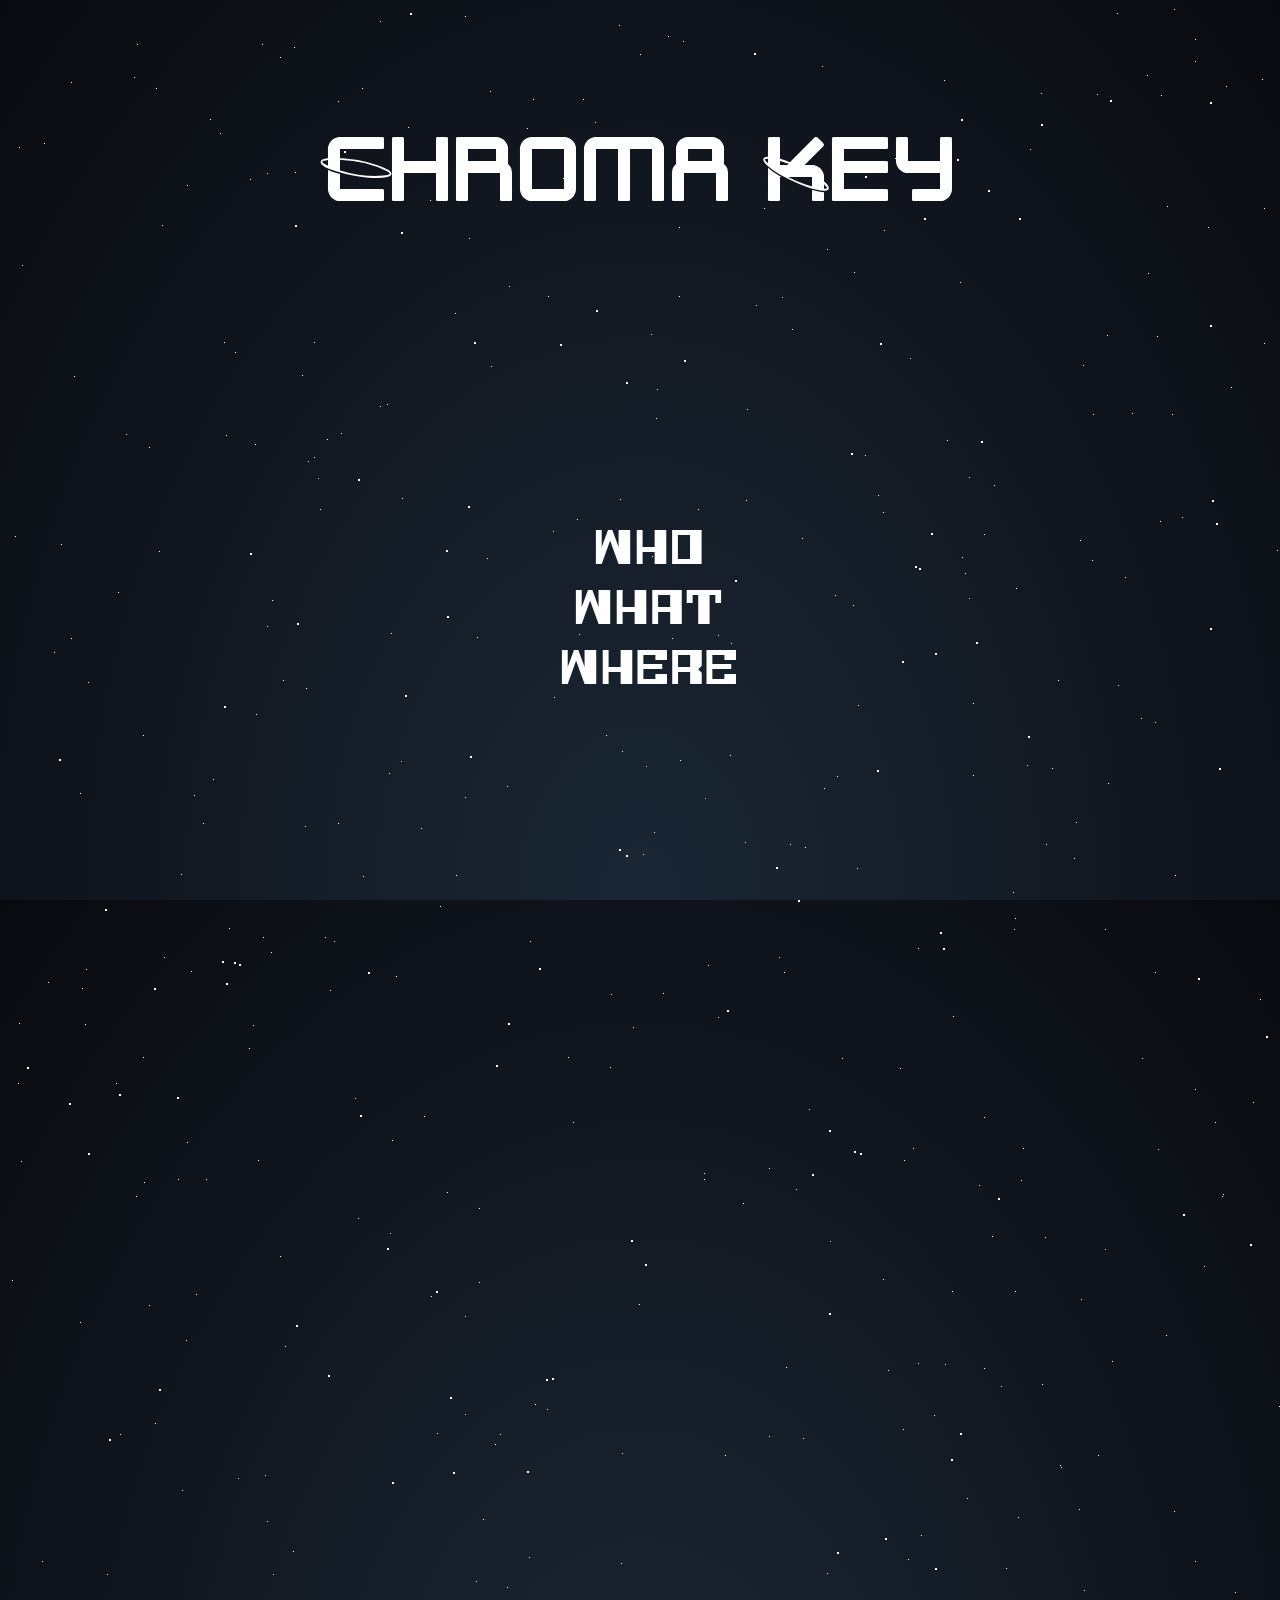
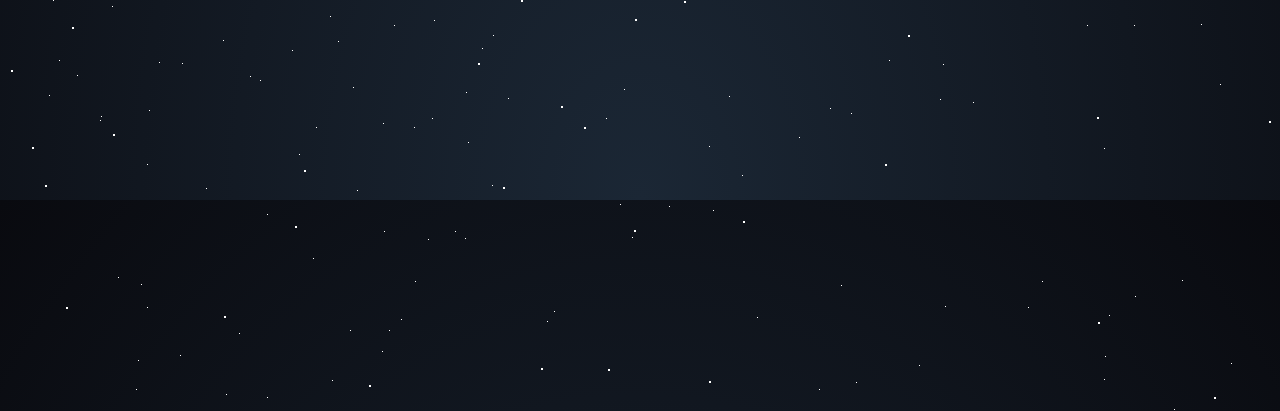
<file: index.html>
<!DOCTYPE html>
<!--[if lt IE 7]> <html class="lt-ie9 lt-ie8 lt-ie7"> <![endif]-->
<!--[if IE 7]>    <html class="lt-ie9 lt-ie8"> <![endif]-->
<!--[if IE 8]>    <html class="lt-ie9"> <![endif]-->
<!--[if gt IE 8]> <html class=" js no-flexbox canvas canvastext webgl no-touch geolocation postmessage websqldatabase indexeddb hashchange history draganddrop websockets rgba hsla multiplebgs backgroundsize borderimage borderradius boxshadow textshadow opacity cssanimations csscolumns cssgradients cssreflections csstransforms csstransforms3d csstransitions fontface generatedcontent video audio localstorage sessionstorage webworkers applicationcache svg inlinesvg smil svgclippaths"> <![endif]-->
<html>
	<head>
		<title >ChromaKey</title>
		<meta name="description" content ="ChromaKey website">
		<meta name="keywords" content="ChromaKey, Abertay">
		<link rel="stylesheet" href="index.css" type="text/css" />	
	</head>
	<body>
	<div id='stars'></div>
	<div id='stars2'></div>
	<div class ="title" id="ReturnButton">
		<button>
			Chroma Key
		</button>
	</div>
	</br>
	
	<div id="CurrentContent"></div>
	
	<script type="text/javascript" src="js/jquery-3.3.1.js"></script>
	<script type="text/javascript" src="js/index.js"></script>
	</body>
</html>
</file>
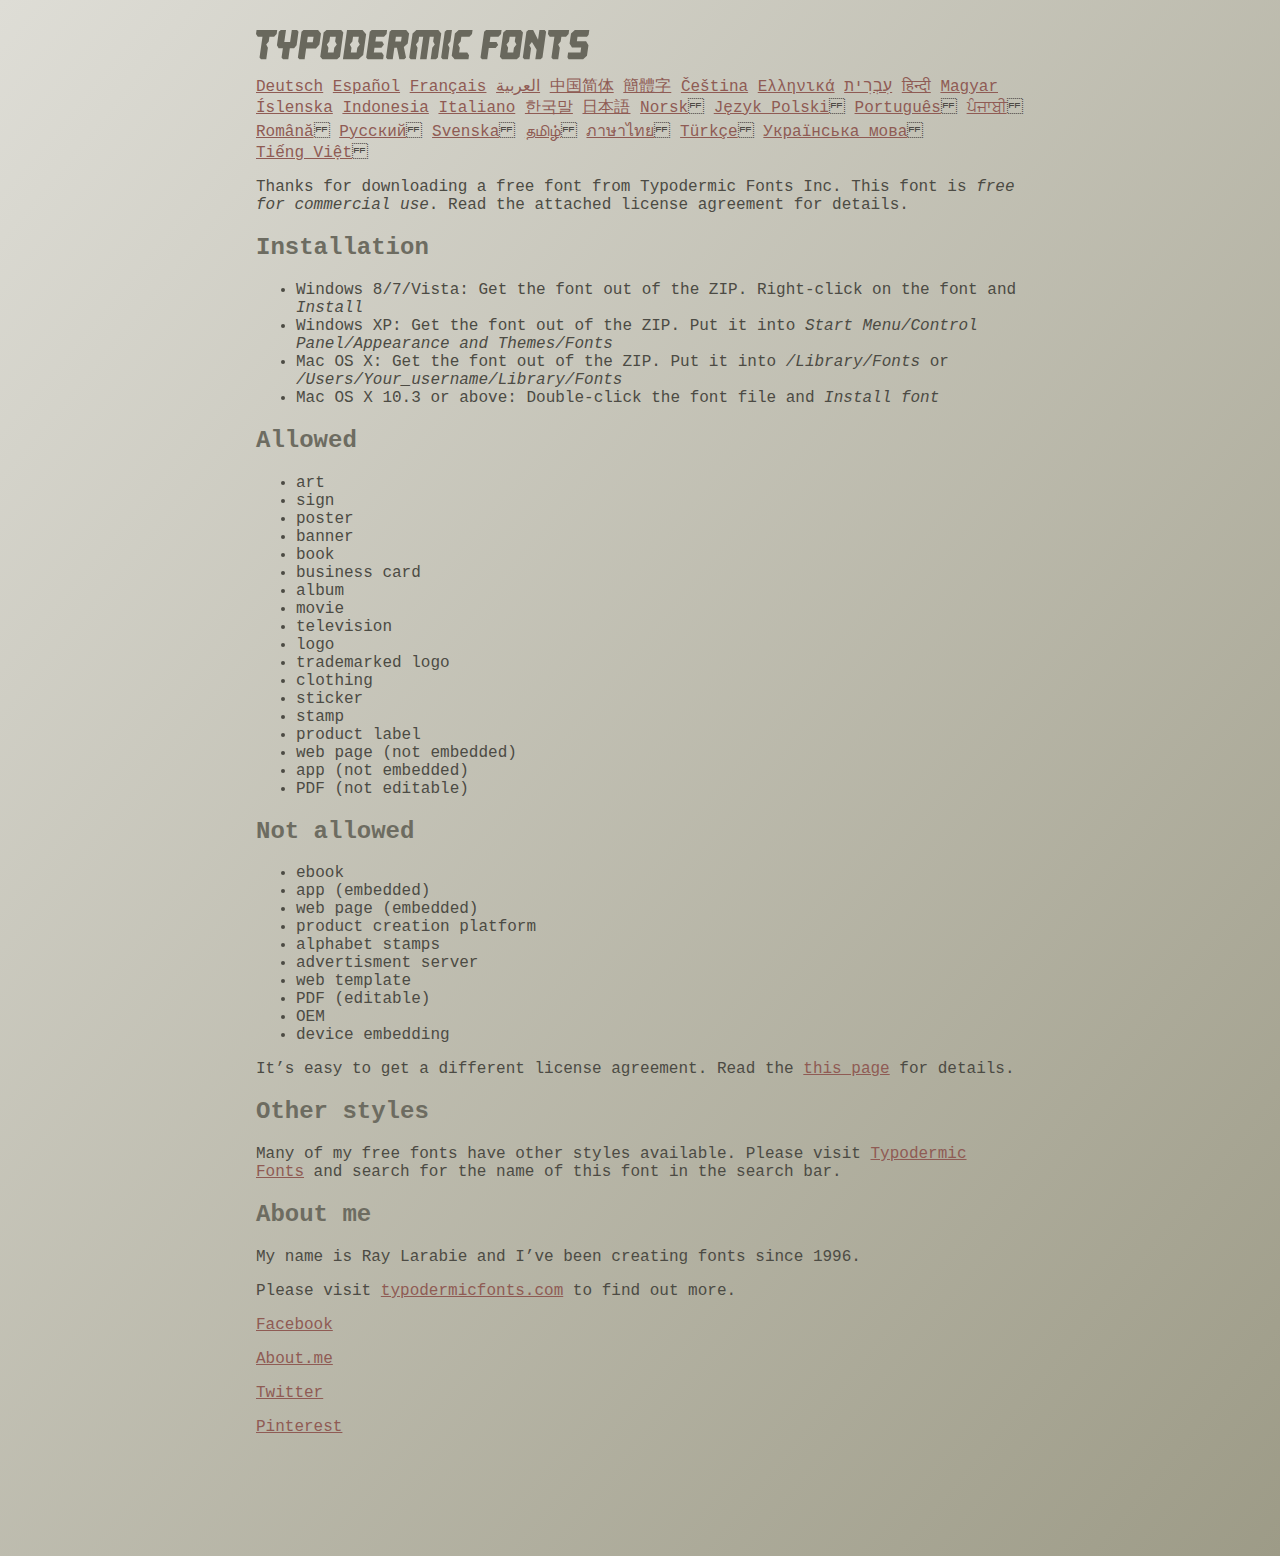
<file: fonts/read-this.html>
<head>
<meta http-equiv="Content-Type" content="text/html; charset=utf-8">
<title>Typodermic Fonts Inc. Freeware Font instructions 2014</title>
<style type="text/css">
body {
	margin:30px 20% 120px 20%;
	padding:0px;
	font-family:Consolas, Courier, sans-serif;
	color:#4c4b44;
	background-color:#c2c1b3;

/* IE10 Consumer Preview */ 
background-image: -ms-linear-gradient(top left, #DEDDD6 0%, #9D9B87 100%);

/* Mozilla Firefox */ 
background-image: -moz-linear-gradient(top left, #DEDDD6 0%, #9D9B87 100%);

/* Opera */ 
background-image: -o-linear-gradient(top left, #DEDDD6 0%, #9D9B87 100%);

/* Webkit (Safari/Chrome 10) */ 
background-image: -webkit-gradient(linear, left top, right bottom, color-stop(0, #DEDDD6), color-stop(1, #9D9B87));

/* Webkit (Chrome 11+) */ 
background-image: -webkit-linear-gradient(top left, #DEDDD6 0%, #9D9B87 100%);

/* W3C Markup, IE10 Release Preview */ 
background-image: linear-gradient(to bottom right, #DEDDD6 0%, #9D9B87 100%);

	}
h2 {color:#6d6c61;}
a {color:#8f5b54;}
a:hover {color:#ffffff; background-color:#9a998c;}
</style>
</head>

<body>

<svg width="350px" height="30px">
	<path fill="#69685D" d="M0,4.006L0.554,0h20.674l-0.553,4.006l-2.559,2.772h-4.688l-0.682,4.816l-2.515,3.026l1.663,3.07
		l-1.62,11.594H4.987l-1.448-1.79l2.94-20.716H1.791L0,4.006z"/>
	<path fill="#69685D" d="M35.8,0h5.285l1.408,1.791l-1.876,13.343l-2.515,3.111h-4.264l-1.534,11.04h-5.286l-1.449-1.79l1.322-9.25
		h-4.263l-1.705-3.111l1.875-13.343L24.76,0h5.242l-1.706,12.064h5.799L35.8,0z"/>
	<path fill="#69685D" d="M62.09,0l2.899,3.453L63.412,14.58l-3.496,3.962h-9.805l-1.491,10.742h-5.244l-1.493-1.79l3.625-25.704
		L47.469,0H62.09z M50.965,12.362h5.797l0.81-5.583h-5.799L50.965,12.362z"/>
	<path fill="#69685D" d="M64.256,26.642l3.367-24.041L70.523,0h14.664l2.132,2.601l-3.368,24.041l-2.856,2.643H66.431L64.256,26.642
		z M73.335,11.595l-2.514,3.026l1.663,3.07l-0.683,4.816H77.6l0.68-4.816l2.516-3.07l-1.663-3.026l0.681-4.816h-5.796L73.335,11.595
		z"/>
	<path fill="#69685D" d="M86.926,29.285L91.017,0h15.518l3.581,4.307l-2.899,20.673l-4.774,4.305H86.926z M96.345,11.595
		l-2.515,3.026l1.664,3.07l-0.683,4.816h5.798l0.681-4.816l2.516-3.07l-1.663-3.026l0.681-4.816h-5.796L96.345,11.595z"/>
	<path fill="#69685D" d="M127.114,29.285h-15.473l-1.492-1.79l3.624-25.704L115.731,0h15.389l-0.554,4.006l-2.557,2.772h-7.971
		l-0.684,4.816h6.906l1.662,3.026l-2.515,3.111h-6.905l-0.683,4.775h8.057l1.791,2.771L127.114,29.285z"/>
	<path fill="#69685D" d="M150.21,0l2.898,3.453l-1.405,9.977l-3.881,3.452l2.217,10.613l-1.748,1.79h-4.944l-2.387-11.553h-2.6
		l-1.622,11.553h-5.241l-1.493-1.79l3.624-25.704L135.588,0H150.21z M145.691,6.779h-5.796l-0.683,4.816h5.799L145.691,6.779z"/>
	<path fill="#69685D" d="M159.92,29.285h-5.242l-1.492-1.79l3.41-24.042L160.432,0h21.911l2.897,3.453l-3.409,24.042l-1.876,1.79
		h-5.284l1.617-11.594l2.517-3.07l-1.662-3.026l0.681-4.816h-4.092l-3.154,22.506h-6.522l3.155-22.506h-4.134l-0.683,4.816
		l-2.515,3.026l1.663,3.07L159.92,29.285z"/>
	<path fill="#69685D" d="M191.879,29.285h-5.244l-1.492-1.79l3.624-25.704L190.728,0h5.242l-1.619,11.595l-2.516,3.026l1.663,3.07
		L191.879,29.285z"/>
	<path fill="#69685D" d="M213.018,25.279l-0.554,4.006h-13.854l-2.899-3.494l3.156-22.338L202.702,0h13.854l-0.555,4.006
		l-2.558,2.772h-8.1l-0.683,4.816l-2.515,3.026l1.663,3.07l-0.683,4.816h8.1L213.018,25.279z"/>
	<path fill="#69685D" d="M226.007,29.285l-1.492-1.79l3.624-25.704L230.1,0h15.473l-0.554,4.006l-2.557,2.772h-8.058l-0.724,5.115
		h6.818l1.664,3.07l-2.557,3.11h-6.82l-1.535,11.211H226.007z"/>
	<path fill="#69685D" d="M243.903,26.642l3.368-24.041L250.17,0h14.663l2.131,2.601l-3.367,24.041l-2.855,2.643h-14.664
		L243.903,26.642z M252.983,11.595l-2.516,3.026l1.662,3.07l-0.681,4.816h5.796l0.684-4.816l2.515-3.07l-1.664-3.026l0.684-4.816
		h-5.798L252.983,11.595z"/>
	<path fill="#69685D" d="M280.639,19.822l-4.731-7.758l-2.516,3.069l1.662,3.069l-1.533,11.082h-5.244l-1.493-1.79l3.626-25.704
		L272.37,0h4.773l4.902,9.677L283.41,0h5.285l1.407,1.791l-3.623,25.704l-1.877,1.79h-5.285L280.639,19.822z"/>
	<path fill="#69685D" d="M291.926,4.006L292.48,0h20.674l-0.554,4.006l-2.557,2.772h-4.691l-0.681,4.816l-2.516,3.026l1.664,3.07
		l-1.621,11.594h-5.285l-1.451-1.79l2.942-20.716h-4.689L291.926,4.006z"/>
	<path fill="#69685D" d="M325.168,17.478h-9.209l-2.387-3.923l1.45-10.102L318.857,0h14.452l-0.682,4.86l-1.621,1.918h-9.506
		l-0.64,4.561h9.208l2.388,3.878l-1.493,10.572l-3.836,3.494h-14.579l-1.107-1.917l0.682-4.86h12.362L325.168,17.478z"/>
</svg>

<br>

<p translate="no">

<a href="http://translate.google.com/translate?hl=en&sl=en&tl=de&u=http://typodermicfonts.com/wp-content/uploads/2014/02/read-this.html&sandbox=0&usg=ALkJrhivq6___mill12Uw6fPvMWyJxstkw">Deutsch</a>

<a href="http://translate.google.com/translate?hl=en&sl=en&tl=es&u=http://typodermicfonts.com/wp-content/uploads/2014/02/read-this.html&sandbox=0&usg=ALkJrhjAt3cpinDeMTX6Ro8UcZFqaE8K5Q">Español</a>

<a href="http://translate.google.com/translate?hl=en&sl=en&tl=fr&u=http://typodermicfonts.com/wp-content/uploads/2014/02/read-this.html&sandbox=0&usg=ALkJrhjObLPhFyyhwigF-dBoOZ3eXYdDsw">Français</a>

<a href="http://translate.google.com/translate?hl=en&sl=en&tl=ar&u=http://typodermicfonts.com/wp-content/uploads/2014/02/read-this.html&sandbox=0&usg=ALkJrhg2hs-st3zodt-AjmoeuPHfyJsTEg">العربية</a>

<a href="http://translate.google.com/translate?hl=en&sl=en&tl=zh-CN&u=http://typodermicfonts.com/wp-content/uploads/2014/02/read-this.html&sandbox=0&usg=ALkJrhiilVnjG1Ks0DN7UyRqbKExhxAT-Q">中国简体</a>

<a href="http://translate.google.com/translate?hl=en&sl=en&tl=zh-TW&u=http://typodermicfonts.com/wp-content/uploads/2014/02/read-this.html&sandbox=0&usg=ALkJrhiSCPRAYToARlHI4kxIK9eCIFKQhw">簡體字</a>

<a href="http://translate.google.com/translate?hl=en&sl=en&tl=cs&u=http://typodermicfonts.com/wp-content/uploads/2014/02/read-this.html&sandbox=0&usg=ALkJrhj3z2HOOmCXLT-ApYW2SCeBvTGvTA">Čeština</a>

<a href="http://translate.google.com/translate?hl=en&sl=en&tl=el&u=http://typodermicfonts.com/wp-content/uploads/2014/02/read-this.html&sandbox=0&usg=ALkJrhhoORG-43TvZ2NVrll3T0oyOZE0VA">Ελληνικά</a>

<a href="http://translate.google.com/translate?hl=en&sl=en&tl=iw&u=http://typodermicfonts.com/wp-content/uploads/2014/02/read-this.html&sandbox=0&usg=ALkJrhiP4kLXdDxVNuV6-9tHJ8Tbt-1xKw">עִבְרִית</a>

<a href="http://translate.google.com/translate?hl=en&sl=en&tl=hi&u=http://typodermicfonts.com/wp-content/uploads/2014/02/read-this.html&sandbox=0&usg=ALkJrhhJmUufReWrMTSaGKPPOqV7q5jpGQ">हिन्दी</a>

<a href="http://translate.google.com/translate?hl=en&sl=en&tl=hu&u=http://typodermicfonts.com/wp-content/uploads/2014/02/read-this.html&sandbox=0&usg=ALkJrhgfcL_UwP3jkr6Vvq35rkhETFuTug">Magyar</a>

<a href="http://translate.google.com/translate?hl=en&sl=en&tl=is&u=http://typodermicfonts.com/wp-content/uploads/2014/02/read-this.html&sandbox=0&usg=ALkJrhjpK9lELyRP50Vv3RNgqCJDb6d-GQ">Íslenska</a>

<a href="http://translate.google.com/translate?hl=en&sl=en&tl=id&u=http://typodermicfonts.com/wp-content/uploads/2014/02/read-this.html&sandbox=0&usg=ALkJrhiExV3gmyXBUVqcwNiGiUWQSRrgIQ">Indonesia</a>

<a href="http://translate.google.com/translate?hl=en&sl=en&tl=it&u=http://typodermicfonts.com/wp-content/uploads/2014/02/read-this.html&sandbox=0&usg=ALkJrhgMr2_uulaLYRSFz8C34rtcbN6XEg">Italiano</a>

<a href="http://translate.google.com/translate?hl=en&sl=en&tl=ko&u=http://typodermicfonts.com/wp-content/uploads/2014/02/read-this.html&sandbox=0&usg=ALkJrhhl_nNXiOMIiBERq879UXH1XYfZGw">한국말</a>

<a href="http://translate.google.com/translate?hl=en&ie=UTF8&prev=_t&sl=en&tl=ja&u=http://typodermicfonts.com/wp-content/uploads/2014/02/read-this.html&sandbox=0&usg=ALkJrhi2FvSFgSUub72-Sq2moIRAosCiLA">日本語</a>

<a href="http://translate.google.com/translate?hl=en&sl=en&tl=no&u=http://typodermicfonts.com/wp-content/uploads/2014/02/read-this.html&sandbox=0&usg=ALkJrhhnf9AGd5hfxwA04e1w-tfYPha1ww">Norsk</a>
<a href="http://translate.google.com/translate?hl=en&sl=en&tl=pl&u=http://typodermicfonts.com/wp-content/uploads/2014/02/read-this.html&sandbox=0&usg=ALkJrhjZTe5eJRrZffLe0zgqEHPrMb8pOQ">Język&nbsp;Polski</a>
<a href="http://translate.google.com/translate?hl=en&sl=en&tl=pt-BR&u=http://typodermicfonts.com/wp-content/uploads/2014/02/read-this.html&sandbox=0&usg=ALkJrhg-zp3i6AcZCv02ONjZ5YvkcCFDBw">Português</a>
<a href="http://translate.google.com/translate?hl=en&sl=en&tl=pa&u=http://typodermicfonts.com/wp-content/uploads/2014/02/read-this.html&sandbox=0&usg=ALkJrhhPEMoYvW59_DJT7y6fxgG2IMh23A">ਪੰਜਾਬੀ</a>
<a href="http://translate.google.com/translate?hl=en&sl=en&tl=ro&u=http://typodermicfonts.com/wp-content/uploads/2014/02/read-this.html&sandbox=0&usg=ALkJrhgD0R8zxuQQh-YmFpQTJdvjhAYm2A">Română</a>
<a href="http://translate.google.com/translate?hl=en&sl=en&tl=ru&u=http://typodermicfonts.com/wp-content/uploads/2014/02/read-this.html&sandbox=0&usg=ALkJrhgI6c7Pd-FCcipT4xc2NPTefj5JJg">Русский</a>
<a href="http://translate.google.com/translate?hl=en&sl=en&tl=sv&u=http://typodermicfonts.com/wp-content/uploads/2014/02/read-this.html&sandbox=0&usg=ALkJrhhA8gW_-rjCbZQ5TK46zFMB3_StEQ">Svenska</a>
<a href="http://translate.google.com/translate?hl=en&sl=en&tl=ta&u=http://typodermicfonts.com/wp-content/uploads/2014/02/read-this.html&sandbox=0&usg=ALkJrhiwxxCEPzu3pHBXP-fbTZaOzYqe3g">தமிழ்</a>
<a href="http://translate.google.com/translate?hl=en&sl=en&tl=th&u=http://typodermicfonts.com/wp-content/uploads/2014/02/read-this.html&sandbox=0&usg=ALkJrhjP1N1DRUB1M81k5mi5KnRtt5C2-Q">ภาษาไทย</a>
<a href="http://translate.google.com/translate?hl=en&sl=en&tl=tr&u=http://typodermicfonts.com/wp-content/uploads/2014/02/read-this.html&sandbox=0&usg=ALkJrhiTYbD039OWznCcGyQnMy89_v-1gA">Türkçe</a>
<a href="http://translate.google.com/translate?hl=en&sl=en&tl=uk&u=http%3A%2F%2Ftypodermicfonts.com%2Fwp-content%2Fuploads%2F2014%2F02%2Fread-this.html">Українська&nbsp;мова</a>
<a href="http://translate.google.com/translate?hl=en&sl=en&tl=vi&u=http://typodermicfonts.com/wp-content/uploads/2014/02/read-this.html&sandbox=0&usg=ALkJrhirTQPOLCZognLpxOvJQT_158y07A">Tiếng&nbsp;Việt</a>
</p>


<p>Thanks for downloading a free font from <span translate="no">Typodermic Fonts Inc.</span> This font is <em>free for commercial use</em>. Read the attached license agreement for details.</p>


<h2>Installation</h2>

<ul>
<li>Windows 8/7/Vista: Get the font out of the ZIP. Right-click on the font and <em>Install</em>
<li>Windows XP: Get the font out of the ZIP. Put it into <cite translate="no">Start Menu/Control Panel/Appearance and Themes/Fonts</cite>
<li>Mac OS X: Get the font out of the ZIP. Put it into <cite translate="no">/Library/Fonts</cite> or <cite translate="no">/Users/Your_username/Library/Fonts</cite>
<li>Mac OS X 10.3 or above: Double-click the font file and <em>Install font</em>
</ul>


<h2>Allowed</h2>

<ul>
<li>art
<li>sign
<li>poster
<li>banner
<li>book
<li>business card
<li>album
<li>movie
<li>television
<li>logo
<li>trademarked logo
<li>clothing
<li>sticker
<li>stamp
<li>product label
<li>web page (not embedded)
<li>app (not embedded)
<li>PDF (not editable)
</ul>

<h2>Not allowed</h2>

<ul>
<li>ebook
<li>app (embedded)
<li>web page (embedded)
<li>product creation platform
<li>alphabet stamps
<li>advertisment server
<li>web template
<li>PDF (editable)
<li>OEM
<li>device embedding
</ul>

<p>It&rsquo;s easy to get a different license agreement. Read the <a href="http://typodermicfonts.com/custom/">this page</a> for details.</p>

<h2>Other styles</h2>

<p>Many of my free fonts have other styles available. Please visit <a href="http://typodermicfonts.com">Typodermic Fonts</a> and search for the name of this font in the search bar.</p>


<h2>About me</h2>

<p>My name is <span translate="no">Ray Larabie</span> and I&rsquo;ve been creating fonts since 1996.</p>

<p>Please visit <a href="http://typodermicfonts.com">typodermicfonts.com</a> to find out more.</p>

<p translate="no"><a href="https://www.facebook.com/pages/Typodermic-Fonts/7153899975">Facebook</a></p>
<p translate="no"><a href="http://about.me/raylarabie/#">About.me</a></p>
<p translate="no"><p><a href="https://twitter.com/typodermic">Twitter</a></p>
<p translate="no"><p><a href="http://www.pinterest.com/plywood747/">Pinterest</a></p>

</body>
</file>
<file: index.css>
* //css reset
{
	margin: 0;
    padding: 0;
    border: 0;
    outline: 0;
    font-size: 100%;
    vertical-align: baseline;
    background: transparent;
	box-sizing: inherit;
	max-width:960px;
}

@font-face{
	font-family:SFOuterLimitsUpright;
	src:url(fonts/SFOuterLimitsUpright.ttf);
}

@font-face{
	font-family:galaxymonkey;
	src:url(fonts/galax___.ttf);
}

@font-face{
	font-family:Friz;
	src:url(fonts/Friz_Quadrata_Std_Regular.otf);
}

p{
	margin-left:10%; 
	margin-right:10%; 
	font-family:Friz;
}

div{
	font-family:Friz;
}

h1{
	font-size: 200%;
	text-align:center;
	max-width:960px;
	margin:auto;
}

.logo{
	border-radius:50%;
	display: block;
    margin-left: auto;
    margin-right: auto;
}

.title{
	padding-top:10%;
	font-family:SFOuterLimitsUpright;
	color:white;
	text-decoration: none;
	font-size: 600%;
	text-align:center;
	max-width:960px;
	margin:auto;
}
   
.title:hover{
	color:grey;
} 


html {
  height: 100%;
  background: radial-gradient(ellipse at bottom, #1b2735 0%, #090a0f 100%);
  overflow: hidden;
  will-change: transform;
}

#stars {
  width: 1px;
  height: 1px;
  background: transparent;
  box-shadow: 330px 93px #FFF , 675px 33px #FFF , 1776px 1015px #FFF , 1848px 341px #FFF , 1245px 1094px #FFF , 1416px 1082px #FFF , 722px 747px #FFF , 1755px 1629px #FFF , 1358px 159px #FFF , 986px 477px #FFF , 1445px 395px #FFF , 1109px 5px #FFF , 475px 1511px #FFF , 1820px 1369px #FFF , 1702px 85px #FFF , 875px 504px #FFF , 1187px 1553px #FFF , 139px 1899px #FFF , 1928px 1012px #FFF , 1418px 1844px #FFF , 1096px 1740px #FFF , 795px 1430px #FFF , 1288px 1791px #FFF , 188px 1286px #FFF , 170px 1171px #FFF , 272px 1248px #FFF , 1631px 152px #FFF , 1829px 1666px #FFF , 46px 644px #FFF , 74px 980px #FFF , 457px 1830px #FFF , 1609px 453px #FFF , 546px 689px #FFF , 971px 1177px #FFF , 1645px 1985px #FFF , 1692px 737px #FFF , 400px 119px #FFF , 36px 135px #FFF , 1843px 1336px #FFF , 875px 1271px #FFF , 771px 949px #FFF , 136px 1174px #FFF , 1252px 991px #FFF , 1419px 1155px #FFF , 1864px 1482px #FFF , 959px 1490px #FFF , 53px 536px #FFF , 1690px 140px #FFF , 384px 1132px #FFF , 1166px 1px #FFF , 1377px 1862px #FFF , 2000px 245px #FFF , 1100px 775px #FFF , 1053px 1459px #FFF , 1793px 1415px #FFF , 345px 1679px #FFF , 482px 83px #FFF , 788px 1181px #FFF , 1545px 975px #FFF , 896px 1152px #FFF , 349px 1782px #FFF , 1640px 340px #FFF , 264px 592px #FFF , 178px 1332px #FFF , 212px 125px #FFF , 661px 1798px #FFF , 1947px 837px #FFF , 1394px 1920px #FFF , 1914px 1164px #FFF , 287px 164px #FFF , 492px 1426px #FFF , 774px 289px #FFF , 519px 120px #FFF , 954px 549px #FFF , 1196px 1258px #FFF , 1732px 1027px #FFF , 976px 1109px #FFF , 843px 1705px #FFF , 1996px 1833px #FFF , 1612px 1081px #FFF , 876px 222px #FFF , 300px 453px #FFF , 1847px 1973px #FFF , 1346px 1416px #FFF , 1416px 1503px #FFF , 1342px 1530px #FFF , 1340px 277px #FFF , 174px 1482px #FFF , 870px 487px #FFF , 407px 1873px #FFF , 1703px 486px #FFF , 1869px 137px #FFF , 1274px 467px #FFF , 1167px 867px #FFF , 1013px 1172px #FFF , 1746px 1381px #FFF , 1139px 67px #FFF , 1426px 1677px #FFF , 1894px 798px #FFF , 72px 1314px #FFF , 286px 39px #FFF , 814px 58px #FFF , 1496px 1215px #FFF , 1724px 1121px #FFF , 539px 1913px #FFF , 1937px 307px #FFF , 13px 1153px #FFF , 1868px 967px #FFF , 1425px 1119px #FFF , 1820px 998px #FFF , 1412px 938px #FFF , 707px 148px #FFF , 545px 523px #FFF , 583px 190px #FFF , 141px 1297px #FFF , 7px 528px #FFF , 913px 1527px #FFF , 1852px 439px #FFF , 651px 165px #FFF , 794px 530px #FFF , 525px 91px #FFF , 1981px 1007px #FFF , 457px 1406px #FFF , 1364px 1718px #FFF , 110px 1869px #FFF , 250px 1152px #FFF , 294px 367px #FFF , 1851px 1131px #FFF , 1350px 1937px #FFF , 1344px 134px #FFF , 1707px 1948px #FFF , 932px 1691px #FFF , 1621px 1307px #FFF , 1005px 884px #FFF , 447px 1823px #FFF , 1975px 317px #FFF , 521px 1549px #FFF , 902px 350px #FFF , 1894px 1388px #FFF , 624px 1829px #FFF , 710px 1009px #FFF , 1974px 96px #FFF , 1745px 1961px #FFF , 1898px 1965px #FFF , 784px 321px #FFF , 1765px 1043px #FFF , 1466px 528px #FFF , 539px 1401px #FFF , 1096px 1971px #FFF , 474px 1640px #FFF , 1329px 650px #FFF , 130px 1952px #FFF , 1331px 832px #FFF , 173px 866px #FFF , 540px 288px #FFF , 748px 297px #FFF , 1613px 1311px #FFF , 154px 217px #FFF , 880px 1362px #FFF , 1256px 200px #FFF , 322px 982px #FFF , 1019px 757px #FFF , 1117px 569px #FFF , 308px 1719px #FFF , 141px 1702px #FFF , 1924px 1972px #FFF , 439px 1184px #FFF , 259px 165px #FFF , 221px 920px #FFF , 849px 860px #FFF , 99px 1566px #FFF , 263px 944px #FFF , 1212px 1676px #FFF , 723px 635px #FFF , 230px 1470px #FFF , 1995px 1212px #FFF , 1424px 1571px #FFF , 1827px 42px #FFF , 179px 177px #FFF , 63px 74px #FFF , 1788px 535px #FFF , 1876px 605px #FFF , 1789px 47px #FFF , 697px 790px #FFF , 1886px 1439px #FFF , 782px 836px #FFF , 1386px 521px #FFF , 133px 1876px #FFF , 1614px 3px #FFF , 575px 91px #FFF , 1539px 1260px #FFF , 1398px 388px #FFF , 546px 1903px #FFF , 376px 1823px #FFF , 257px 1467px #FFF , 1384px 1262px #FFF , 1698px 242px #FFF , 156px 949px #FFF , 1214px 1188px #FFF , 202px 111px #FFF , 1833px 1638px #FFF , 571px 626px #FFF , 1762px 278px #FFF , 671px 288px #FFF , 1749px 1px #FFF , 1613px 1758px #FFF , 565px 1114px #FFF , 1774px 79px #FFF , 231px 1925px #FFF , 1679px 1966px #FFF , 1835px 1763px #FFF , 649px 381px #FFF , 381px 765px #FFF , 383px 625px #FFF , 354px 80px #FFF , 14px 257px #FFF , 1871px 778px #FFF , 151px 543px #FFF , 1769px 968px #FFF , 310px 470px #FFF , 78px 961px #FFF , 1873px 611px #FFF , 1317px 561px #FFF , 655px 985px #FFF , 1934px 944px #FFF , 735px 1195px #FFF , 198px 1171px #FFF , 479px 550px #FFF , 1931px 1315px #FFF , 664px 630px #FFF , 961px 469px #FFF , 1531px 139px #FFF , 483px 358px #FFF , 499px 778px #FFF , 1355px 228px #FFF , 1454px 1986px #FFF , 1376px 756px #FFF , 458px 1684px #FFF , 1925px 1140px #FFF , 1150px 1141px #FFF , 819px 241px #FFF , 330px 815px #FFF , 1790px 1901px #FFF , 104px 1598px #FFF , 587px 114px #FFF , 1799px 6px #FFF , 1976px 545px #FFF , 527px 1396px #FFF , 379px 396px #FFF , 1798px 627px #FFF , 500px 1690px #FFF , 423px 1288px #FFF , 1140px 265px #FFF , 1503px 811px #FFF , 317px 929px #FFF , 471px 1200px #FFF , 834px 1050px #FFF , 1633px 507px #FFF , 1571px 111px #FFF , 1133px 710px #FFF , 1007px 1283px #FFF , 1033px 85px #FFF , 791px 1729px #FFF , 151px 1654px #FFF , 245px 1017px #FFF , 259px 1989px #FFF , 816px 780px #FFF , 1099px 327px #FFF , 284px 1642px #FFF , 1073px 1291px #FFF , 216px 334px #FFF , 306px 334px #FFF , 1790px 707px #FFF , 1933px 1100px #FFF , 45px 1592px #FFF , 1164px 406px #FFF , 460px 1734px #FFF , 1511px 554px #FFF , 1983px 543px #FFF , 1511px 694px #FFF , 1977px 720px #FFF , 457px 789px #FFF , 1089px 86px #FFF , 1689px 538px #FFF , 660px 28px #FFF , 1174px 1872px #FFF , 322px 1608px #FFF , 635px 846px #FFF , 1847px 1460px #FFF , 1037px 1229px #FFF , 248px 706px #FFF , 1381px 603px #FFF , 205px 771px #FFF , 1394px 1507px #FFF , 1346px 431px #FFF , 1851px 1605px #FFF , 1881px 530px #FFF , 1575px 445px #FFF , 612px 1796px #FFF , 312px 501px #FFF , 1632px 987px #FFF , 900px 1551px #FFF , 822px 1700px #FFF , 1862px 961px #FFF , 285px 1543px #FFF , 1751px 1370px #FFF , 1676px 1155px #FFF , 1984px 1144px #FFF , 129px 36px #FFF , 381px 1922px #FFF , 77px 1016px #FFF , 499px 1579px #FFF , 905px 1140px #FFF , 1374px 1723px #FFF , 92px 1712px #FFF , 386px 1617px #FFF , 350px 1210px #FFF , 1223px 1955px #FFF , 1779px 1533px #FFF , 259px 1513px #FFF , 937px 1356px #FFF , 672px 752px #FFF , 1010px 1509px #FFF , 1286px 1388px #FFF , 393px 1911px #FFF , 560px 1049px #FFF , 1535px 1318px #FFF , 457px 1308px #FFF , 1126px 1617px #FFF , 72px 785px #FFF , 1937px 336px #FFF , 461px 230px #FFF , 63px 630px #FFF , 1200px 219px #FFF , 1559px 1499px #FFF , 305px 1850px #FFF , 1134px 1050px #FFF , 139px 1756px #FFF , 850px 697px #FFF , 737px 834px #FFF , 1953px 958px #FFF , 1429px 676px #FFF , 827px 587px #FFF , 632px 46px #FFF , 829px 768px #FFF , 1483px 1546px #FFF , 110px 584px #FFF , 448px 867px #FFF , 1124px 405px #FFF , 148px 80px #FFF , 1818px 496px #FFF , 778px 1359px #FFF , 330px 1633px #FFF , 393px 753px #FFF , 1514px 1397px #FFF , 935px 1656px #FFF , 1599px 184px #FFF , 291px 1746px #FFF , 424px 1710px #FFF , 1603px 183px #FFF , 1808px 911px #FFF , 1683px 1688px #FFF , 797px 839px #FFF , 1468px 986px #FFF , 215px 1632px #FFF , 93px 1708px #FFF , 1075px 357px #FFF , 1855px 1537px #FFF , 1022px 141px #FFF , 108px 1075px #FFF , 1449px 1080px #FFF , 756px 200px #FFF , 598px 1710px #FFF , 1609px 469px #FFF , 738px 492px #FFF , 135px 1049px #FFF , 1090px 1447px #FFF , 34px 1553px #FFF , 333px 425px #FFF , 961px 590px #FFF , 80px 674px #FFF , 1254px 71px #FFF , 413px 820px #FFF , 1379px 1772px #FFF , 1708px 719px #FFF , 1079px 1617px #FFF , 612px 491px #FFF , 447px 305px #FFF , 1331px 1607px #FFF , 1149px 328px #FFF , 700px 957px #FFF , 643px 326px #FFF , 1848px 853px #FFF , 1008px 580px #FFF , 297px 818px #FFF , 1034px 1376px #FFF , 555px 170px #FFF , 1097px 921px #FFF , 1152px 513px #FFF , 1223px 379px #FFF , 1313px 850px #FFF , 1347px 331px #FFF , 1147px 714px #FFF , 242px 1668px #FFF , 416px 1108px #FFF , 1269px 542px #FFF , 1577px 212px #FFF , 1341px 1315px #FFF , 1346px 745px #FFF , 598px 727px #FFF , 41px 1687px #FFF , 1698px 1346px #FFF , 937px 1898px #FFF , 1568px 1206px #FFF , 1949px 372px #FFF , 1549px 1896px #FFF , 1076px 1582px #FFF , 696px 1165px #FFF , 1366px 1939px #FFF , 1987px 1821px #FFF , 1991px 41px #FFF , 1970px 618px #FFF , 1446px 1492px #FFF , 1174px 509px #FFF , 1479px 313px #FFF , 141px 439px #FFF , 1104px 1353px #FFF , 1478px 200px #FFF , 1953px 1943px #FFF , 1275px 1663px #FFF , 926px 1407px #FFF , 66px 368px #FFF , 1187px 31px #FFF , 1166px 1503px #FFF , 1787px 1110px #FFF , 254px 36px #FFF , 776px 964px #FFF , 1110px 677px #FFF , 1637px 761px #FFF , 1072px 532px #FFF , 965px 767px #FFF , 1896px 1910px #FFF , 569px 511px #FFF , 1281px 180px #FFF , 1020px 1899px #FFF , 1449px 1602px #FFF , 471px 1274px #FFF , 1819px 1995px #FFF , 1038px 836px #FFF , 135px 727px #FFF , 1590px 390px #FFF , 1097px 1241px #FFF , 1286px 294px #FFF , 1227px 1584px #FFF , 1353px 519px #FFF , 1391px 219px #FFF , 1215px 1186px #FFF , 1878px 1495px #FFF , 1764px 107px #FFF , 469px 629px #FFF , 324px 1972px #FFF , 1159px 198px #FFF , 186px 787px #FFF , 895px 1421px #FFF , 1546px 957px #FFF , 1097px 1948px #FFF , 179px 1134px #FFF , 10px 1075px #FFF , 1453px 1872px #FFF , 1963px 334px #FFF , 172px 1947px #FFF , 1843px 1798px #FFF , 242px 171px #FFF , 998px 1560px #FFF , 965px 1694px #FFF , 1765px 1380px #FFF , 298px 680px #FFF , 1412px 473px #FFF , 1218px 78px #FFF , 4px 1272px #FFF , 638px 758px #FFF , 259px 618px #FFF , 1903px 1460px #FFF , 1187px 1081px #FFF , 749px 1909px #FFF , 939px 432px #FFF , 1931px 989px #FFF , 1917px 1229px #FFF , 174px 1655px #FFF , 1711px 593px #FFF , 819px 1565px #FFF , 326px 933px #FFF , 128px 1188px #FFF , 432px 898px #FFF , 1799px 1765px #FFF , 671px 219px #FFF , 952px 274px #FFF , 845px 597px #FFF , 701px 1738px #FFF , 976px 1360px #FFF , 347px 1090px #FFF , 1646px 683px #FFF , 811px 1981px #FFF , 644px 548px #FFF , 306px 449px #FFF , 1828px 1953px #FFF , 1509px 853px #FFF , 227px 344px #FFF , 195px 815px #FFF , 1277px 822px #FFF , 801px 1101px #FFF , 265px 1566px #FFF , 1547px 1014px #FFF , 1127px 1888px #FFF , 468px 1573px #FFF , 833px 1877px #FFF , 218px 1986px #FFF , 1569px 4px #FFF , 1862px 935px #FFF , 1147px 964px #FFF , 739px 401px #FFF , 147px 1415px #FFF , 126px 69px #FFF , 1401px 856px #FFF , 1627px 1810px #FFF , 522px 933px #FFF , 247px 436px #FFF , 1771px 1558px #FFF , 69px 1667px #FFF , 118px 426px #FFF , 1370px 1996px #FFF , 429px 1425px #FFF , 1821px 1802px #FFF , 1463px 1777px #FFF , 602px 1059px #FFF , 910px 940px #FFF , 218px 427px #FFF , 372px 13px #FFF , 40px 974px #FFF , 690px 501px #FFF , 183px 963px #FFF , 1068px 814px #FFF , 1580px 1595px #FFF , 1467px 820px #FFF , 1452px 246px #FFF , 1256px 335px #FFF , 1599px 1490px #FFF , 426px 1612px #FFF , 1568px 238px #FFF , 945px 1008px #FFF , 484px 1777px #FFF , 1272px 188px #FFF , 1633px 838px #FFF , 1966px 1847px #FFF , 1482px 562px #FFF , 1905px 1131px #FFF , 603px 986px #FFF , 1819px 562px #FFF , 1034px 1873px #FFF , 1309px 1843px #FFF , 51px 1652px #FFF , 485px 1627px #FFF , 887px 150px #FFF , 1366px 1074px #FFF , 1618px 1568px #FFF , 1992px 1334px #FFF , 1006px 921px #FFF , 1071px 1501px #FFF , 487px 1436px #FFF , 1312px 773px #FFF , 1499px 480px #FFF , 1986px 216px #FFF , 965px 695px #FFF , 1066px 850px #FFF , 375px 1715px #FFF , 457px 8px #FFF , 1946px 1477px #FFF , 277px 1338px #FFF , 272px 49px #FFF , 372px 398px #FFF , 1044px 760px #FFF , 275px 672px #FFF , 848px 1974px #FFF , 1921px 580px #FFF , 1833px 1779px #FFF , 648px 410px #FFF , 976px 526px #FFF , 501px 278px #FFF , 1326px 231px #FFF , 1903px 1738px #FFF , 420px 1831px #FFF , 1889px 182px #FFF , 1271px 1398px #FFF , 1991px 668px #FFF , 1050px 672px #FFF , 382px 1225px #FFF , 710px 627px #FFF , 822px 1233px #FFF , 892px 1060px #FFF , 1635px 1712px #FFF , 1187px 53px #FFF , 1393px 1262px #FFF , 1843px 1311px #FFF , 705px 1802px #FFF , 1756px 598px #FFF , 944px 1283px #FFF , 1885px 1885px #FFF , 625px 1019px #FFF , 11px 139px #FFF , 1814px 24px #FFF , 984px 1228px #FFF , 255px 929px #FFF , 259px 1806px #FFF , 1778px 1466px #FFF , 394px 490px #FFF , 881px 1652px #FFF , 1007px 910px #FFF , 1703px 427px #FFF , 1052px 1457px #FFF , 646px 824px #FFF , 1153px 87px #FFF , 1892px 1482px #FFF , 611px 17px #FFF , 910px 1355px #FFF , 422px 192px #FFF , 846px 264px #FFF , 241px 1040px #FFF , 696px 1171px #FFF , 1651px 940px #FFF , 1868px 1044px #FFF , 721px 1688px #FFF , 252px 1672px #FFF , 1343px 1623px #FFF , 1717px 756px #FFF , 1903px 1274px #FFF , 1921px 999px #FFF , 1101px 1907px #FFF , 1015px 1140px #FFF , 1833px 1339px #FFF , 1468px 63px #FFF , 1686px 665px #FFF , 388px 968px #FFF , 1498px 659px #FFF , 613px 1555px #FFF , 342px 1922px #FFF , 1674px 671px #FFF , 1826px 140px #FFF , 563px 182px #FFF , 1291px 1205px #FFF , 1989px 1551px #FFF , 1377px 913px #FFF , 1968px 998px #FFF , 631px 1296px #FFF , 1674px 1443px #FFF , 761px 1160px #FFF , 1193px 1616px #FFF , 857px 447px #FFF , 198px 1780px #FFF , 374px 1943px #FFF , 614px 1445px #FFF , 1084px 552px #FFF , 1977px 816px #FFF , 1658px 186px #FFF , 1330px 1666px #FFF , 1482px 1160px #FFF , 911px 1957px #FFF , 1815px 397px #FFF , 128px 1981px #FFF , 936px 72px #FFF , 1560px 1029px #FFF , 616px 1681px #FFF , 1875px 44px #FFF , 1878px 807px #FFF , 1870px 16px #FFF , 614px 743px #FFF , 734px 1767px #FFF , 1207px 1114px #FFF , 319px 431px #FFF , 1158px 1327px #FFF , 1811px 102px #FFF , 355px 868px #FFF , 406px 1719px #FFF , 1442px 835px #FFF , 1954px 1604px #FFF , 1597px 1309px #FFF , 1400px 1609px #FFF , 1528px 433px #FFF , 993px 1378px #FFF , 1716px 1107px #FFF , 1977px 1116px #FFF , 1870px 1707px #FFF , 11px 1015px #FFF , 1777px 389px #FFF , 1381px 533px #FFF , 717px 1447px #FFF , 112px 1426px #FFF , 957px 565px #FFF , 1085px 406px #FFF , 1529px 348px #FFF , 761px 1428px #FFF;
  animation: animStar 50s linear infinite;
   will-change: transform;
}
#stars:after {
  content: " ";
  position: absolute;
  top: 2000px;
  width: 1px;
  height: 1px;
  background: transparent;
  box-shadow: 330px 93px #FFF , 675px 33px #FFF , 1776px 1015px #FFF , 1848px 341px #FFF , 1245px 1094px #FFF , 1416px 1082px #FFF , 722px 747px #FFF , 1755px 1629px #FFF , 1358px 159px #FFF , 986px 477px #FFF , 1445px 395px #FFF , 1109px 5px #FFF , 475px 1511px #FFF , 1820px 1369px #FFF , 1702px 85px #FFF , 875px 504px #FFF , 1187px 1553px #FFF , 139px 1899px #FFF , 1928px 1012px #FFF , 1418px 1844px #FFF , 1096px 1740px #FFF , 795px 1430px #FFF , 1288px 1791px #FFF , 188px 1286px #FFF , 170px 1171px #FFF , 272px 1248px #FFF , 1631px 152px #FFF , 1829px 1666px #FFF , 46px 644px #FFF , 74px 980px #FFF , 457px 1830px #FFF , 1609px 453px #FFF , 546px 689px #FFF , 971px 1177px #FFF , 1645px 1985px #FFF , 1692px 737px #FFF , 400px 119px #FFF , 36px 135px #FFF , 1843px 1336px #FFF , 875px 1271px #FFF , 771px 949px #FFF , 136px 1174px #FFF , 1252px 991px #FFF , 1419px 1155px #FFF , 1864px 1482px #FFF , 959px 1490px #FFF , 53px 536px #FFF , 1690px 140px #FFF , 384px 1132px #FFF , 1166px 1px #FFF , 1377px 1862px #FFF , 2000px 245px #FFF , 1100px 775px #FFF , 1053px 1459px #FFF , 1793px 1415px #FFF , 345px 1679px #FFF , 482px 83px #FFF , 788px 1181px #FFF , 1545px 975px #FFF , 896px 1152px #FFF , 349px 1782px #FFF , 1640px 340px #FFF , 264px 592px #FFF , 178px 1332px #FFF , 212px 125px #FFF , 661px 1798px #FFF , 1947px 837px #FFF , 1394px 1920px #FFF , 1914px 1164px #FFF , 287px 164px #FFF , 492px 1426px #FFF , 774px 289px #FFF , 519px 120px #FFF , 954px 549px #FFF , 1196px 1258px #FFF , 1732px 1027px #FFF , 976px 1109px #FFF , 843px 1705px #FFF , 1996px 1833px #FFF , 1612px 1081px #FFF , 876px 222px #FFF , 300px 453px #FFF , 1847px 1973px #FFF , 1346px 1416px #FFF , 1416px 1503px #FFF , 1342px 1530px #FFF , 1340px 277px #FFF , 174px 1482px #FFF , 870px 487px #FFF , 407px 1873px #FFF , 1703px 486px #FFF , 1869px 137px #FFF , 1274px 467px #FFF , 1167px 867px #FFF , 1013px 1172px #FFF , 1746px 1381px #FFF , 1139px 67px #FFF , 1426px 1677px #FFF , 1894px 798px #FFF , 72px 1314px #FFF , 286px 39px #FFF , 814px 58px #FFF , 1496px 1215px #FFF , 1724px 1121px #FFF , 539px 1913px #FFF , 1937px 307px #FFF , 13px 1153px #FFF , 1868px 967px #FFF , 1425px 1119px #FFF , 1820px 998px #FFF , 1412px 938px #FFF , 707px 148px #FFF , 545px 523px #FFF , 583px 190px #FFF , 141px 1297px #FFF , 7px 528px #FFF , 913px 1527px #FFF , 1852px 439px #FFF , 651px 165px #FFF , 794px 530px #FFF , 525px 91px #FFF , 1981px 1007px #FFF , 457px 1406px #FFF , 1364px 1718px #FFF , 110px 1869px #FFF , 250px 1152px #FFF , 294px 367px #FFF , 1851px 1131px #FFF , 1350px 1937px #FFF , 1344px 134px #FFF , 1707px 1948px #FFF , 932px 1691px #FFF , 1621px 1307px #FFF , 1005px 884px #FFF , 447px 1823px #FFF , 1975px 317px #FFF , 521px 1549px #FFF , 902px 350px #FFF , 1894px 1388px #FFF , 624px 1829px #FFF , 710px 1009px #FFF , 1974px 96px #FFF , 1745px 1961px #FFF , 1898px 1965px #FFF , 784px 321px #FFF , 1765px 1043px #FFF , 1466px 528px #FFF , 539px 1401px #FFF , 1096px 1971px #FFF , 474px 1640px #FFF , 1329px 650px #FFF , 130px 1952px #FFF , 1331px 832px #FFF , 173px 866px #FFF , 540px 288px #FFF , 748px 297px #FFF , 1613px 1311px #FFF , 154px 217px #FFF , 880px 1362px #FFF , 1256px 200px #FFF , 322px 982px #FFF , 1019px 757px #FFF , 1117px 569px #FFF , 308px 1719px #FFF , 141px 1702px #FFF , 1924px 1972px #FFF , 439px 1184px #FFF , 259px 165px #FFF , 221px 920px #FFF , 849px 860px #FFF , 99px 1566px #FFF , 263px 944px #FFF , 1212px 1676px #FFF , 723px 635px #FFF , 230px 1470px #FFF , 1995px 1212px #FFF , 1424px 1571px #FFF , 1827px 42px #FFF , 179px 177px #FFF , 63px 74px #FFF , 1788px 535px #FFF , 1876px 605px #FFF , 1789px 47px #FFF , 697px 790px #FFF , 1886px 1439px #FFF , 782px 836px #FFF , 1386px 521px #FFF , 133px 1876px #FFF , 1614px 3px #FFF , 575px 91px #FFF , 1539px 1260px #FFF , 1398px 388px #FFF , 546px 1903px #FFF , 376px 1823px #FFF , 257px 1467px #FFF , 1384px 1262px #FFF , 1698px 242px #FFF , 156px 949px #FFF , 1214px 1188px #FFF , 202px 111px #FFF , 1833px 1638px #FFF , 571px 626px #FFF , 1762px 278px #FFF , 671px 288px #FFF , 1749px 1px #FFF , 1613px 1758px #FFF , 565px 1114px #FFF , 1774px 79px #FFF , 231px 1925px #FFF , 1679px 1966px #FFF , 1835px 1763px #FFF , 649px 381px #FFF , 381px 765px #FFF , 383px 625px #FFF , 354px 80px #FFF , 14px 257px #FFF , 1871px 778px #FFF , 151px 543px #FFF , 1769px 968px #FFF , 310px 470px #FFF , 78px 961px #FFF , 1873px 611px #FFF , 1317px 561px #FFF , 655px 985px #FFF , 1934px 944px #FFF , 735px 1195px #FFF , 198px 1171px #FFF , 479px 550px #FFF , 1931px 1315px #FFF , 664px 630px #FFF , 961px 469px #FFF , 1531px 139px #FFF , 483px 358px #FFF , 499px 778px #FFF , 1355px 228px #FFF , 1454px 1986px #FFF , 1376px 756px #FFF , 458px 1684px #FFF , 1925px 1140px #FFF , 1150px 1141px #FFF , 819px 241px #FFF , 330px 815px #FFF , 1790px 1901px #FFF , 104px 1598px #FFF , 587px 114px #FFF , 1799px 6px #FFF , 1976px 545px #FFF , 527px 1396px #FFF , 379px 396px #FFF , 1798px 627px #FFF , 500px 1690px #FFF , 423px 1288px #FFF , 1140px 265px #FFF , 1503px 811px #FFF , 317px 929px #FFF , 471px 1200px #FFF , 834px 1050px #FFF , 1633px 507px #FFF , 1571px 111px #FFF , 1133px 710px #FFF , 1007px 1283px #FFF , 1033px 85px #FFF , 791px 1729px #FFF , 151px 1654px #FFF , 245px 1017px #FFF , 259px 1989px #FFF , 816px 780px #FFF , 1099px 327px #FFF , 284px 1642px #FFF , 1073px 1291px #FFF , 216px 334px #FFF , 306px 334px #FFF , 1790px 707px #FFF , 1933px 1100px #FFF , 45px 1592px #FFF , 1164px 406px #FFF , 460px 1734px #FFF , 1511px 554px #FFF , 1983px 543px #FFF , 1511px 694px #FFF , 1977px 720px #FFF , 457px 789px #FFF , 1089px 86px #FFF , 1689px 538px #FFF , 660px 28px #FFF , 1174px 1872px #FFF , 322px 1608px #FFF , 635px 846px #FFF , 1847px 1460px #FFF , 1037px 1229px #FFF , 248px 706px #FFF , 1381px 603px #FFF , 205px 771px #FFF , 1394px 1507px #FFF , 1346px 431px #FFF , 1851px 1605px #FFF , 1881px 530px #FFF , 1575px 445px #FFF , 612px 1796px #FFF , 312px 501px #FFF , 1632px 987px #FFF , 900px 1551px #FFF , 822px 1700px #FFF , 1862px 961px #FFF , 285px 1543px #FFF , 1751px 1370px #FFF , 1676px 1155px #FFF , 1984px 1144px #FFF , 129px 36px #FFF , 381px 1922px #FFF , 77px 1016px #FFF , 499px 1579px #FFF , 905px 1140px #FFF , 1374px 1723px #FFF , 92px 1712px #FFF , 386px 1617px #FFF , 350px 1210px #FFF , 1223px 1955px #FFF , 1779px 1533px #FFF , 259px 1513px #FFF , 937px 1356px #FFF , 672px 752px #FFF , 1010px 1509px #FFF , 1286px 1388px #FFF , 393px 1911px #FFF , 560px 1049px #FFF , 1535px 1318px #FFF , 457px 1308px #FFF , 1126px 1617px #FFF , 72px 785px #FFF , 1937px 336px #FFF , 461px 230px #FFF , 63px 630px #FFF , 1200px 219px #FFF , 1559px 1499px #FFF , 305px 1850px #FFF , 1134px 1050px #FFF , 139px 1756px #FFF , 850px 697px #FFF , 737px 834px #FFF , 1953px 958px #FFF , 1429px 676px #FFF , 827px 587px #FFF , 632px 46px #FFF , 829px 768px #FFF , 1483px 1546px #FFF , 110px 584px #FFF , 448px 867px #FFF , 1124px 405px #FFF , 148px 80px #FFF , 1818px 496px #FFF , 778px 1359px #FFF , 330px 1633px #FFF , 393px 753px #FFF , 1514px 1397px #FFF , 935px 1656px #FFF , 1599px 184px #FFF , 291px 1746px #FFF , 424px 1710px #FFF , 1603px 183px #FFF , 1808px 911px #FFF , 1683px 1688px #FFF , 797px 839px #FFF , 1468px 986px #FFF , 215px 1632px #FFF , 93px 1708px #FFF , 1075px 357px #FFF , 1855px 1537px #FFF , 1022px 141px #FFF , 108px 1075px #FFF , 1449px 1080px #FFF , 756px 200px #FFF , 598px 1710px #FFF , 1609px 469px #FFF , 738px 492px #FFF , 135px 1049px #FFF , 1090px 1447px #FFF , 34px 1553px #FFF , 333px 425px #FFF , 961px 590px #FFF , 80px 674px #FFF , 1254px 71px #FFF , 413px 820px #FFF , 1379px 1772px #FFF , 1708px 719px #FFF , 1079px 1617px #FFF , 612px 491px #FFF , 447px 305px #FFF , 1331px 1607px #FFF , 1149px 328px #FFF , 700px 957px #FFF , 643px 326px #FFF , 1848px 853px #FFF , 1008px 580px #FFF , 297px 818px #FFF , 1034px 1376px #FFF , 555px 170px #FFF , 1097px 921px #FFF , 1152px 513px #FFF , 1223px 379px #FFF , 1313px 850px #FFF , 1347px 331px #FFF , 1147px 714px #FFF , 242px 1668px #FFF , 416px 1108px #FFF , 1269px 542px #FFF , 1577px 212px #FFF , 1341px 1315px #FFF , 1346px 745px #FFF , 598px 727px #FFF , 41px 1687px #FFF , 1698px 1346px #FFF , 937px 1898px #FFF , 1568px 1206px #FFF , 1949px 372px #FFF , 1549px 1896px #FFF , 1076px 1582px #FFF , 696px 1165px #FFF , 1366px 1939px #FFF , 1987px 1821px #FFF , 1991px 41px #FFF , 1970px 618px #FFF , 1446px 1492px #FFF , 1174px 509px #FFF , 1479px 313px #FFF , 141px 439px #FFF , 1104px 1353px #FFF , 1478px 200px #FFF , 1953px 1943px #FFF , 1275px 1663px #FFF , 926px 1407px #FFF , 66px 368px #FFF , 1187px 31px #FFF , 1166px 1503px #FFF , 1787px 1110px #FFF , 254px 36px #FFF , 776px 964px #FFF , 1110px 677px #FFF , 1637px 761px #FFF , 1072px 532px #FFF , 965px 767px #FFF , 1896px 1910px #FFF , 569px 511px #FFF , 1281px 180px #FFF , 1020px 1899px #FFF , 1449px 1602px #FFF , 471px 1274px #FFF , 1819px 1995px #FFF , 1038px 836px #FFF , 135px 727px #FFF , 1590px 390px #FFF , 1097px 1241px #FFF , 1286px 294px #FFF , 1227px 1584px #FFF , 1353px 519px #FFF , 1391px 219px #FFF , 1215px 1186px #FFF , 1878px 1495px #FFF , 1764px 107px #FFF , 469px 629px #FFF , 324px 1972px #FFF , 1159px 198px #FFF , 186px 787px #FFF , 895px 1421px #FFF , 1546px 957px #FFF , 1097px 1948px #FFF , 179px 1134px #FFF , 10px 1075px #FFF , 1453px 1872px #FFF , 1963px 334px #FFF , 172px 1947px #FFF , 1843px 1798px #FFF , 242px 171px #FFF , 998px 1560px #FFF , 965px 1694px #FFF , 1765px 1380px #FFF , 298px 680px #FFF , 1412px 473px #FFF , 1218px 78px #FFF , 4px 1272px #FFF , 638px 758px #FFF , 259px 618px #FFF , 1903px 1460px #FFF , 1187px 1081px #FFF , 749px 1909px #FFF , 939px 432px #FFF , 1931px 989px #FFF , 1917px 1229px #FFF , 174px 1655px #FFF , 1711px 593px #FFF , 819px 1565px #FFF , 326px 933px #FFF , 128px 1188px #FFF , 432px 898px #FFF , 1799px 1765px #FFF , 671px 219px #FFF , 952px 274px #FFF , 845px 597px #FFF , 701px 1738px #FFF , 976px 1360px #FFF , 347px 1090px #FFF , 1646px 683px #FFF , 811px 1981px #FFF , 644px 548px #FFF , 306px 449px #FFF , 1828px 1953px #FFF , 1509px 853px #FFF , 227px 344px #FFF , 195px 815px #FFF , 1277px 822px #FFF , 801px 1101px #FFF , 265px 1566px #FFF , 1547px 1014px #FFF , 1127px 1888px #FFF , 468px 1573px #FFF , 833px 1877px #FFF , 218px 1986px #FFF , 1569px 4px #FFF , 1862px 935px #FFF , 1147px 964px #FFF , 739px 401px #FFF , 147px 1415px #FFF , 126px 69px #FFF , 1401px 856px #FFF , 1627px 1810px #FFF , 522px 933px #FFF , 247px 436px #FFF , 1771px 1558px #FFF , 69px 1667px #FFF , 118px 426px #FFF , 1370px 1996px #FFF , 429px 1425px #FFF , 1821px 1802px #FFF , 1463px 1777px #FFF , 602px 1059px #FFF , 910px 940px #FFF , 218px 427px #FFF , 372px 13px #FFF , 40px 974px #FFF , 690px 501px #FFF , 183px 963px #FFF , 1068px 814px #FFF , 1580px 1595px #FFF , 1467px 820px #FFF , 1452px 246px #FFF , 1256px 335px #FFF , 1599px 1490px #FFF , 426px 1612px #FFF , 1568px 238px #FFF , 945px 1008px #FFF , 484px 1777px #FFF , 1272px 188px #FFF , 1633px 838px #FFF , 1966px 1847px #FFF , 1482px 562px #FFF , 1905px 1131px #FFF , 603px 986px #FFF , 1819px 562px #FFF , 1034px 1873px #FFF , 1309px 1843px #FFF , 51px 1652px #FFF , 485px 1627px #FFF , 887px 150px #FFF , 1366px 1074px #FFF , 1618px 1568px #FFF , 1992px 1334px #FFF , 1006px 921px #FFF , 1071px 1501px #FFF , 487px 1436px #FFF , 1312px 773px #FFF , 1499px 480px #FFF , 1986px 216px #FFF , 965px 695px #FFF , 1066px 850px #FFF , 375px 1715px #FFF , 457px 8px #FFF , 1946px 1477px #FFF , 277px 1338px #FFF , 272px 49px #FFF , 372px 398px #FFF , 1044px 760px #FFF , 275px 672px #FFF , 848px 1974px #FFF , 1921px 580px #FFF , 1833px 1779px #FFF , 648px 410px #FFF , 976px 526px #FFF , 501px 278px #FFF , 1326px 231px #FFF , 1903px 1738px #FFF , 420px 1831px #FFF , 1889px 182px #FFF , 1271px 1398px #FFF , 1991px 668px #FFF , 1050px 672px #FFF , 382px 1225px #FFF , 710px 627px #FFF , 822px 1233px #FFF , 892px 1060px #FFF , 1635px 1712px #FFF , 1187px 53px #FFF , 1393px 1262px #FFF , 1843px 1311px #FFF , 705px 1802px #FFF , 1756px 598px #FFF , 944px 1283px #FFF , 1885px 1885px #FFF , 625px 1019px #FFF , 11px 139px #FFF , 1814px 24px #FFF , 984px 1228px #FFF , 255px 929px #FFF , 259px 1806px #FFF , 1778px 1466px #FFF , 394px 490px #FFF , 881px 1652px #FFF , 1007px 910px #FFF , 1703px 427px #FFF , 1052px 1457px #FFF , 646px 824px #FFF , 1153px 87px #FFF , 1892px 1482px #FFF , 611px 17px #FFF , 910px 1355px #FFF , 422px 192px #FFF , 846px 264px #FFF , 241px 1040px #FFF , 696px 1171px #FFF , 1651px 940px #FFF , 1868px 1044px #FFF , 721px 1688px #FFF , 252px 1672px #FFF , 1343px 1623px #FFF , 1717px 756px #FFF , 1903px 1274px #FFF , 1921px 999px #FFF , 1101px 1907px #FFF , 1015px 1140px #FFF , 1833px 1339px #FFF , 1468px 63px #FFF , 1686px 665px #FFF , 388px 968px #FFF , 1498px 659px #FFF , 613px 1555px #FFF , 342px 1922px #FFF , 1674px 671px #FFF , 1826px 140px #FFF , 563px 182px #FFF , 1291px 1205px #FFF , 1989px 1551px #FFF , 1377px 913px #FFF , 1968px 998px #FFF , 631px 1296px #FFF , 1674px 1443px #FFF , 761px 1160px #FFF , 1193px 1616px #FFF , 857px 447px #FFF , 198px 1780px #FFF , 374px 1943px #FFF , 614px 1445px #FFF , 1084px 552px #FFF , 1977px 816px #FFF , 1658px 186px #FFF , 1330px 1666px #FFF , 1482px 1160px #FFF , 911px 1957px #FFF , 1815px 397px #FFF , 128px 1981px #FFF , 936px 72px #FFF , 1560px 1029px #FFF , 616px 1681px #FFF , 1875px 44px #FFF , 1878px 807px #FFF , 1870px 16px #FFF , 614px 743px #FFF , 734px 1767px #FFF , 1207px 1114px #FFF , 319px 431px #FFF , 1158px 1327px #FFF , 1811px 102px #FFF , 355px 868px #FFF , 406px 1719px #FFF , 1442px 835px #FFF , 1954px 1604px #FFF , 1597px 1309px #FFF , 1400px 1609px #FFF , 1528px 433px #FFF , 993px 1378px #FFF , 1716px 1107px #FFF , 1977px 1116px #FFF , 1870px 1707px #FFF , 11px 1015px #FFF , 1777px 389px #FFF , 1381px 533px #FFF , 717px 1447px #FFF , 112px 1426px #FFF , 957px 565px #FFF , 1085px 406px #FFF , 1529px 348px #FFF , 761px 1428px #FFF;
  will-change: transform;
}

#stars2 {
  width: 2px;
  height: 2px;
  background: transparent;
  box-shadow: 829px 1543px #FFF , 1948px 644px #FFF , 226px 953px #FFF , 1545px 1286px #FFF , 101px 1430px #FFF , 1371px 1864px #FFF , 1343px 489px #FFF , 1278px 1958px #FFF , 146px 979px #FFF , 1371px 1110px #FFF , 287px 216px #FFF , 576px 1718px #FFF , 151px 1380px #FFF , 97px 900px #FFF , 218px 974px #FFF , 1541px 1745px #FFF , 466px 333px #FFF , 231px 955px #FFF , 1681px 455px #FFF , 821px 1121px #FFF , 553px 1697px #FFF , 1473px 1269px #FFF , 1990px 3px #FFF , 1434px 494px #FFF , 500px 1014px #FFF , 943px 1450px #FFF , 1825px 648px #FFF , 1636px 48px #FFF , 1204px 491px #FFF , 872px 334px #FFF , 719px 1001px #FFF , 519px 1462px #FFF , 1583px 438px #FFF , 1242px 1235px #FFF , 626px 1821px #FFF , 1598px 1349px #FFF , 320px 1366px #FFF , 1364px 929px #FFF , 64px 1618px #FFF , 1374px 1779px #FFF , 927px 644px #FFF , 877px 1755px #FFF , 1090px 1913px #FFF , 1020px 727px #FFF , 1845px 1206px #FFF , 857px 167px #FFF , 1336px 910px #FFF , 623px 1231px #FFF , 1751px 643px #FFF , 544px 1369px #FFF , 1258px 1027px #FFF , 438px 541px #FFF , 676px 1592px #FFF , 289px 614px #FFF , 952px 1424px #FFF , 790px 891px #FFF , 214px 952px #FFF , 393px 223px #FFF , 360px 963px #FFF , 1896px 1920px #FFF , 462px 747px #FFF , 1499px 143px #FFF , 442px 1388px #FFF , 1944px 1736px #FFF , 1206px 1988px #FFF , 1202px 619px #FFF , 701px 1972px #FFF , 242px 544px #FFF , 24px 1738px #FFF , 1640px 1145px #FFF , 1803px 1198px #FFF , 1661px 1464px #FFF , 1202px 93px #FFF , 1436px 663px #FFF , 843px 444px #FFF , 1762px 544px #FFF , 37px 1776px #FFF , 445px 1463px #FFF , 533px 1959px #FFF , 768px 858px #FFF , 1743px 391px #FFF , 1523px 1293px #FFF , 746px 44px #FFF , 1398px 399px #FFF , 1846px 1256px #FFF , 1541px 1671px #FFF , 852px 1144px #FFF , 821px 1304px #FFF , 727px 571px #FFF , 1211px 759px #FFF , 980px 181px #FFF , 216px 1907px #FFF , 350px 470px #FFF , 611px 840px #FFF , 877px 1529px #FFF , 1884px 619px #FFF , 51px 750px #FFF , 1208px 514px #FFF , 953px 110px #FFF , 1348px 647px #FFF , 600px 1960px #FFF , 676px 351px #FFF , 495px 1778px #FFF , 869px 761px #FFF , 397px 686px #FFF , 1202px 316px #FFF , 61px 1094px #FFF , 361px 1976px #FFF , 1289px 1074px #FFF , 1759px 941px #FFF , 1656px 597px #FFF , 1812px 811px #FFF , 1898px 701px #FFF , 1011px 209px #FFF , 968px 633px #FFF , 1175px 1205px #FFF , 1931px 1404px #FFF , 3px 1661px #FFF , 531px 959px #FFF , 1261px 1712px #FFF , 1626px 261px #FFF , 111px 1085px #FFF , 1089px 1708px #FFF , 1376px 853px #FFF , 1921px 485px #FFF , 552px 335px #FFF , 384px 1473px #FFF , 288px 1316px #FFF , 973px 432px #FFF , 1596px 354px #FFF , 1977px 1729px #FFF , 911px 559px #FFF , 336px 142px #FFF , 1427px 1937px #FFF , 488px 1056px #FFF , 1464px 1210px #FFF , 923px 524px #FFF , 1837px 1022px #FFF , 1362px 1231px #FFF , 58px 1898px #FFF , 916px 209px #FFF , 588px 301px #FFF , 1340px 1582px #FFF , 1376px 263px #FFF , 379px 1239px #FFF , 1190px 969px #FFF , 618px 846px #FFF , 1605px 1275px #FFF , 637px 1255px #FFF , 428px 1282px #FFF , 1961px 1846px #FFF , 352px 1106px #FFF , 1510px 298px #FFF , 1281px 1980px #FFF , 19px 1058px #FFF , 1401px 1068px #FFF , 990px 1189px #FFF , 169px 1088px #FFF , 1329px 699px #FFF , 1836px 164px #FFF , 935px 939px #FFF , 618px 373px #FFF , 460px 497px #FFF , 80px 1144px #FFF , 900px 1626px #FFF , 513px 1591px #FFF , 296px 1761px #FFF , 1102px 91px #FFF , 1635px 1622px #FFF , 1847px 302px #FFF , 1716px 433px #FFF , 927px 1559px #FFF , 1576px 1637px #FFF , 1795px 425px #FFF , 846px 1142px #FFF , 1728px 663px #FFF , 1353px 1168px #FFF , 1033px 115px #FFF , 894px 652px #FFF , 1474px 1365px #FFF , 1716px 1515px #FFF , 735px 1812px #FFF , 1650px 350px #FFF , 439px 607px #FFF , 804px 1165px #FFF , 627px 1610px #FFF , 1272px 1606px #FFF , 907px 557px #FFF , 1486px 1677px #FFF , 402px 4px #FFF , 932px 923px #FFF , 1508px 1962px #FFF , 287px 1817px #FFF , 216px 697px #FFF , 1840px 1070px #FFF , 105px 1725px #FFF , 470px 1654px #FFF , 1420px 1825px #FFF , 949px 150px #FFF , 538px 1370px #FFF;
  animation: animStar 100s linear infinite;
   will-change: transform;
}
#stars2:after {
  content: " ";
  position: absolute;
  top: 2000px;
  width: 2px;
  height: 2px;
  background: transparent;
  box-shadow: 829px 1543px #FFF , 1948px 644px #FFF , 226px 953px #FFF , 1545px 1286px #FFF , 101px 1430px #FFF , 1371px 1864px #FFF , 1343px 489px #FFF , 1278px 1958px #FFF , 146px 979px #FFF , 1371px 1110px #FFF , 287px 216px #FFF , 576px 1718px #FFF , 151px 1380px #FFF , 97px 900px #FFF , 218px 974px #FFF , 1541px 1745px #FFF , 466px 333px #FFF , 231px 955px #FFF , 1681px 455px #FFF , 821px 1121px #FFF , 553px 1697px #FFF , 1473px 1269px #FFF , 1990px 3px #FFF , 1434px 494px #FFF , 500px 1014px #FFF , 943px 1450px #FFF , 1825px 648px #FFF , 1636px 48px #FFF , 1204px 491px #FFF , 872px 334px #FFF , 719px 1001px #FFF , 519px 1462px #FFF , 1583px 438px #FFF , 1242px 1235px #FFF , 626px 1821px #FFF , 1598px 1349px #FFF , 320px 1366px #FFF , 1364px 929px #FFF , 64px 1618px #FFF , 1374px 1779px #FFF , 927px 644px #FFF , 877px 1755px #FFF , 1090px 1913px #FFF , 1020px 727px #FFF , 1845px 1206px #FFF , 857px 167px #FFF , 1336px 910px #FFF , 623px 1231px #FFF , 1751px 643px #FFF , 544px 1369px #FFF , 1258px 1027px #FFF , 438px 541px #FFF , 676px 1592px #FFF , 289px 614px #FFF , 952px 1424px #FFF , 790px 891px #FFF , 214px 952px #FFF , 393px 223px #FFF , 360px 963px #FFF , 1896px 1920px #FFF , 462px 747px #FFF , 1499px 143px #FFF , 442px 1388px #FFF , 1944px 1736px #FFF , 1206px 1988px #FFF , 1202px 619px #FFF , 701px 1972px #FFF , 242px 544px #FFF , 24px 1738px #FFF , 1640px 1145px #FFF , 1803px 1198px #FFF , 1661px 1464px #FFF , 1202px 93px #FFF , 1436px 663px #FFF , 843px 444px #FFF , 1762px 544px #FFF , 37px 1776px #FFF , 445px 1463px #FFF , 533px 1959px #FFF , 768px 858px #FFF , 1743px 391px #FFF , 1523px 1293px #FFF , 746px 44px #FFF , 1398px 399px #FFF , 1846px 1256px #FFF , 1541px 1671px #FFF , 852px 1144px #FFF , 821px 1304px #FFF , 727px 571px #FFF , 1211px 759px #FFF , 980px 181px #FFF , 216px 1907px #FFF , 350px 470px #FFF , 611px 840px #FFF , 877px 1529px #FFF , 1884px 619px #FFF , 51px 750px #FFF , 1208px 514px #FFF , 953px 110px #FFF , 1348px 647px #FFF , 600px 1960px #FFF , 676px 351px #FFF , 495px 1778px #FFF , 869px 761px #FFF , 397px 686px #FFF , 1202px 316px #FFF , 61px 1094px #FFF , 361px 1976px #FFF , 1289px 1074px #FFF , 1759px 941px #FFF , 1656px 597px #FFF , 1812px 811px #FFF , 1898px 701px #FFF , 1011px 209px #FFF , 968px 633px #FFF , 1175px 1205px #FFF , 1931px 1404px #FFF , 3px 1661px #FFF , 531px 959px #FFF , 1261px 1712px #FFF , 1626px 261px #FFF , 111px 1085px #FFF , 1089px 1708px #FFF , 1376px 853px #FFF , 1921px 485px #FFF , 552px 335px #FFF , 384px 1473px #FFF , 288px 1316px #FFF , 973px 432px #FFF , 1596px 354px #FFF , 1977px 1729px #FFF , 911px 559px #FFF , 336px 142px #FFF , 1427px 1937px #FFF , 488px 1056px #FFF , 1464px 1210px #FFF , 923px 524px #FFF , 1837px 1022px #FFF , 1362px 1231px #FFF , 58px 1898px #FFF , 916px 209px #FFF , 588px 301px #FFF , 1340px 1582px #FFF , 1376px 263px #FFF , 379px 1239px #FFF , 1190px 969px #FFF , 618px 846px #FFF , 1605px 1275px #FFF , 637px 1255px #FFF , 428px 1282px #FFF , 1961px 1846px #FFF , 352px 1106px #FFF , 1510px 298px #FFF , 1281px 1980px #FFF , 19px 1058px #FFF , 1401px 1068px #FFF , 990px 1189px #FFF , 169px 1088px #FFF , 1329px 699px #FFF , 1836px 164px #FFF , 935px 939px #FFF , 618px 373px #FFF , 460px 497px #FFF , 80px 1144px #FFF , 900px 1626px #FFF , 513px 1591px #FFF , 296px 1761px #FFF , 1102px 91px #FFF , 1635px 1622px #FFF , 1847px 302px #FFF , 1716px 433px #FFF , 927px 1559px #FFF , 1576px 1637px #FFF , 1795px 425px #FFF , 846px 1142px #FFF , 1728px 663px #FFF , 1353px 1168px #FFF , 1033px 115px #FFF , 894px 652px #FFF , 1474px 1365px #FFF , 1716px 1515px #FFF , 735px 1812px #FFF , 1650px 350px #FFF , 439px 607px #FFF , 804px 1165px #FFF , 627px 1610px #FFF , 1272px 1606px #FFF , 907px 557px #FFF , 1486px 1677px #FFF , 402px 4px #FFF , 932px 923px #FFF , 1508px 1962px #FFF , 287px 1817px #FFF , 216px 697px #FFF , 1840px 1070px #FFF , 105px 1725px #FFF , 470px 1654px #FFF , 1420px 1825px #FFF , 949px 150px #FFF , 538px 1370px #FFF;
 will-change: transform;
}

#stars3 {
  width: 3px;
  height: 3px;
  background: transparent;
  box-shadow: 446px 508px #FFF , 1074px 1025px #FFF , 21px 933px #FFF , 1717px 1916px #FFF , 1924px 767px #FFF , 1934px 1681px #FFF , 226px 1524px #FFF , 306px 1071px #FFF , 1329px 29px #FFF , 104px 564px #FFF , 1613px 1379px #FFF , 869px 1731px #FFF , 1236px 297px #FFF , 127px 1056px #FFF , 1831px 583px #FFF , 1538px 1749px #FFF , 692px 895px #FFF , 1613px 1554px #FFF , 1161px 1746px #FFF , 1632px 315px #FFF , 1616px 925px #FFF , 1062px 808px #FFF , 1514px 1438px #FFF , 714px 454px #FFF , 1722px 1542px #FFF , 1014px 1440px #FFF , 989px 1543px #FFF , 1280px 1571px #FFF , 229px 518px #FFF , 1656px 1322px #FFF , 1728px 17px #FFF , 1994px 848px #FFF , 1943px 821px #FFF , 1804px 761px #FFF , 145px 431px #FFF , 1774px 327px #FFF , 14px 911px #FFF , 1519px 593px #FFF , 607px 720px #FFF , 1188px 582px #FFF , 524px 1257px #FFF , 1802px 1651px #FFF , 1363px 156px #FFF , 1651px 29px #FFF , 1136px 1738px #FFF , 1045px 1992px #FFF , 1478px 1860px #FFF , 825px 236px #FFF , 1260px 1963px #FFF , 314px 928px #FFF , 949px 1113px #FFF , 1180px 703px #FFF , 1827px 1884px #FFF , 1886px 12px #FFF , 1961px 621px #FFF , 1191px 728px #FFF , 1595px 838px #FFF , 1531px 1411px #FFF , 1338px 1276px #FFF , 1022px 629px #FFF , 1509px 1515px #FFF , 1892px 1706px #FFF , 1312px 542px #FFF , 1577px 1824px #FFF , 57px 1188px #FFF , 1138px 1904px #FFF , 853px 1801px #FFF , 281px 395px #FFF , 9px 178px #FFF , 719px 1729px #FFF , 680px 1901px #FFF , 472px 1488px #FFF , 906px 1267px #FFF , 853px 893px #FFF , 1361px 115px #FFF , 1232px 1565px #FFF , 570px 1970px #FFF , 1530px 1044px #FFF , 234px 634px #FFF , 1003px 91px #FFF , 998px 424px #FFF , 1754px 1530px #FFF , 1901px 1443px #FFF , 1954px 1246px #FFF , 1373px 4px #FFF , 299px 868px #FFF , 1554px 483px #FFF , 815px 549px #FFF , 1668px 121px #FFF , 283px 1785px #FFF , 1375px 896px #FFF , 659px 1491px #FFF , 1549px 1171px #FFF , 430px 1874px #FFF , 529px 1919px #FFF , 1687px 1429px #FFF , 442px 1537px #FFF , 131px 1384px #FFF , 1538px 859px #FFF , 174px 836px #FFF;
  animation: animStar 150s linear infinite;
}
#stars3:after {
  content: " ";
  position: absolute;
  top: 2000px;
  width: 3px;
  height: 3px;
  background: transparent;
  box-shadow: 446px 508px #FFF , 1074px 1025px #FFF , 21px 933px #FFF , 1717px 1916px #FFF , 1924px 767px #FFF , 1934px 1681px #FFF , 226px 1524px #FFF , 306px 1071px #FFF , 1329px 29px #FFF , 104px 564px #FFF , 1613px 1379px #FFF , 869px 1731px #FFF , 1236px 297px #FFF , 127px 1056px #FFF , 1831px 583px #FFF , 1538px 1749px #FFF , 692px 895px #FFF , 1613px 1554px #FFF , 1161px 1746px #FFF , 1632px 315px #FFF , 1616px 925px #FFF , 1062px 808px #FFF , 1514px 1438px #FFF , 714px 454px #FFF , 1722px 1542px #FFF , 1014px 1440px #FFF , 989px 1543px #FFF , 1280px 1571px #FFF , 229px 518px #FFF , 1656px 1322px #FFF , 1728px 17px #FFF , 1994px 848px #FFF , 1943px 821px #FFF , 1804px 761px #FFF , 145px 431px #FFF , 1774px 327px #FFF , 14px 911px #FFF , 1519px 593px #FFF , 607px 720px #FFF , 1188px 582px #FFF , 524px 1257px #FFF , 1802px 1651px #FFF , 1363px 156px #FFF , 1651px 29px #FFF , 1136px 1738px #FFF , 1045px 1992px #FFF , 1478px 1860px #FFF , 825px 236px #FFF , 1260px 1963px #FFF , 314px 928px #FFF , 949px 1113px #FFF , 1180px 703px #FFF , 1827px 1884px #FFF , 1886px 12px #FFF , 1961px 621px #FFF , 1191px 728px #FFF , 1595px 838px #FFF , 1531px 1411px #FFF , 1338px 1276px #FFF , 1022px 629px #FFF , 1509px 1515px #FFF , 1892px 1706px #FFF , 1312px 542px #FFF , 1577px 1824px #FFF , 57px 1188px #FFF , 1138px 1904px #FFF , 853px 1801px #FFF , 281px 395px #FFF , 9px 178px #FFF , 719px 1729px #FFF , 680px 1901px #FFF , 472px 1488px #FFF , 906px 1267px #FFF , 853px 893px #FFF , 1361px 115px #FFF , 1232px 1565px #FFF , 570px 1970px #FFF , 1530px 1044px #FFF , 234px 634px #FFF , 1003px 91px #FFF , 998px 424px #FFF , 1754px 1530px #FFF , 1901px 1443px #FFF , 1954px 1246px #FFF , 1373px 4px #FFF , 299px 868px #FFF , 1554px 483px #FFF , 815px 549px #FFF , 1668px 121px #FFF , 283px 1785px #FFF , 1375px 896px #FFF , 659px 1491px #FFF , 1549px 1171px #FFF , 430px 1874px #FFF , 529px 1919px #FFF , 1687px 1429px #FFF , 442px 1537px #FFF , 131px 1384px #FFF , 1538px 859px #FFF , 174px 836px #FFF;
}

@keyframes animStar {
  from {
    transform: translateY(0px);
  }
  to {
    transform: translateY(-2000px);
  }
}
</file>
